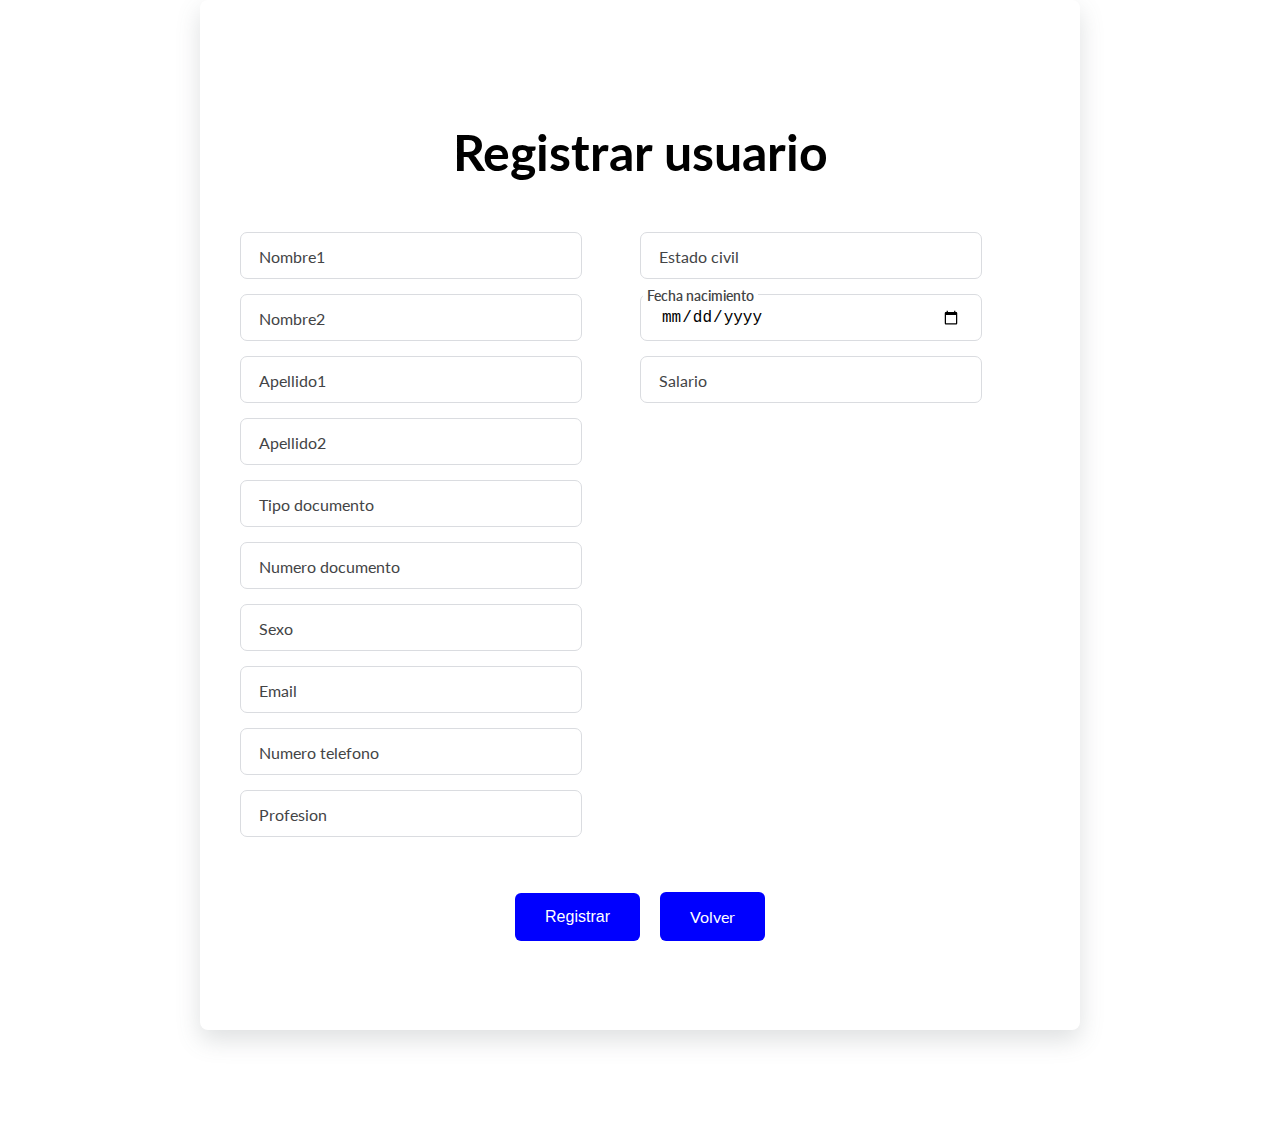
<file: frontSeguros-master/view/html/registrar.html>
<!DOCTYPE html>
<html lang="es">

<head>
  <meta charset="UTF-8">
  <meta name="viewport" content="width=device-width, initial-scale=1.0">
  <meta http-equiv="X-UA-Compatible" content="ie=edge">
  <title>Registrar usuario</title>
  <link rel="stylesheet" href="../../css/estilo.css">
  <script src="../../config/config.js"></script>
  <script src="../../locator/personalocator.js"></script>
  <script src="../../dto/personaDto.js"></script>
  <script src="../../view/html/registrar.js"></script>
</head>

<body>

  <div class="signupFrm">
    <input type="hidden" value="0" id="idPersona">
    <form action="" class="form" method="post">
      <h1 class="title">Registrar usuario</h1>
      <div class="contenedor_form">

        <div class="inputContainer">
          <input type="text" class="input" placeholder="a", id="nombre1">
          <label for="" class="label">Nombre1</label>
        </div>

        <div class="inputContainer">
          <input type="text" class="input" placeholder="a", id="nombre2">
          <label for="" class="label">Nombre2</label>
        </div>

        <div class="inputContainer">
          <input type="text" class="input" placeholder="a", id="apellido1">
          <label for="" class="label">Apellido1</label>
        </div>

        <div class="inputContainer">
          <input type="text" class="input" placeholder="a", id="apellido2">
          <label for="" class="label">Apellido2</label>
        </div>
        <div class="inputContainer">
          <input type="text" class="input" placeholder="a", id="tipoDocumento">
          <label for="" class="label">Tipo documento</label>
        </div>
        <div class="inputContainer">
          <input type="text" class="input" placeholder="a", id="numDocumento">
          <label for="" class="label">Numero documento</label>
        </div>
        <div class="inputContainer">
          <input type="text" class="input" placeholder="a", id="sexo">
          <label for="" class="label">Sexo</label>
        </div>
        <div class="inputContainer">
          <input type="text" class="input" placeholder="a", id="email">
          <label for="" class="label">Email</label>
        </div>
        <div class="inputContainer">
          <input type="text" class="input" placeholder="a", id="numTelefono">
          <label for="" class="label">Numero telefono</label>
        </div>
        <div class="inputContainer">
          <input type="text" class="input" placeholder="a", id="estadoCivil">
          <label for="" class="label">Profesion</label>
        </div>
        <div class="inputContainer">
          <input type="text" class="input" placeholder="a", id="profesion">
          <label for="" class="label">Estado civil</label>
        </div>
        <div class="inputContainer">
          <input type="date" class="input" placeholder="a", id="fechaNacimiento">
          <label for="" class="label">Fecha nacimiento</label>
        </div>
        <div class="inputContainer">
          <input type="text" class="input" placeholder="a", id="salario">
          <label for="" class="label">Salario</label>
        </div>
      </div>

      <div class="containerButton">
        <input type="button" class="submitBtn" value="Registrar" onclick="guardar()">
        <a class="back" href="index.html">Volver</a>
      </div>
    </form>
  </div>
</body>

</html>
</file>
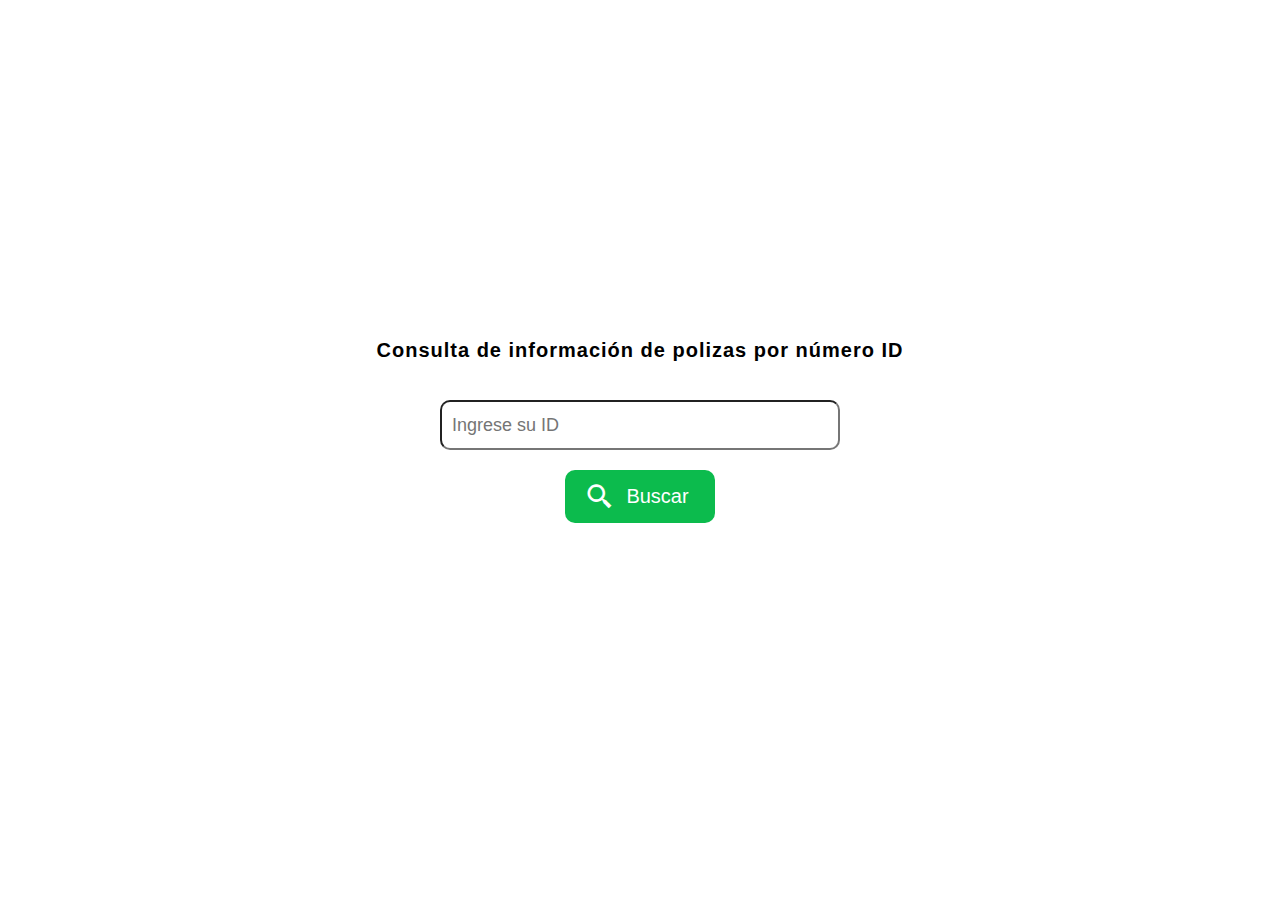
<file: seguros/Seguros/html/consulta.html>
<!DOCTYPE html>
<html lang="en">
<head>
    <meta charset="UTF-8">
    <meta http-equiv="X-UA-Compatible" content="IE=edge">
    <meta name="viewport" content="width=device-width, initial-scale=1.0">
    <title>Consultas</title>
    <link href='https://unpkg.com/boxicons@2.1.4/css/boxicons.min.css' rel='stylesheet'>
    <link rel="stylesheet" href="../css/consultas.css">
</head>
<body>
    <p>Consulta de información de polizas por número ID</p>
    <form action="">
        <input type="text" placeholder="Ingrese su ID" name="search">
        <button type="submit"> <i class='bx bx-search-alt-2'></i> Buscar</button>
    </form>

</body>
</html>
</file>
<file: frontSeguros-master/css/estilo.css>
@import url('https://fonts.googleapis.com/css2?family=Lato&display=swap');

/* Get rid of all default margins/paddings. Set typeface */
body {
    box-sizing: content-box;
    margin: 0;
    padding: 0;
    background-color: white;
    font-family: "lato", sans-serif;
}

/* Puts the form in the center both horizontally and vertically. Sets its height to 100% of the viewport's height */

.signupFrm {
    display: flex;
    justify-content: center;
    align-items: center;
}

.form {
    background-color: white;
    width: 800px;
    height: 110vh;
    margin-bottom: 100px;
    border-radius: 8px;
    padding: 20px 40px;
    display: flex;
    justify-content: center;
    align-items: center;
    flex-direction: column;
    box-shadow: 0 10px 25px rgba(92, 99, 105, .2);
}

.contenedor_form {
    width: 100%;
    height: 70vh;
    display: flex;
    flex-direction: column;
    flex-wrap: wrap;
}

.title {
    font-size: 50px;
    margin-bottom: 50px;
}

.inputContainer {
    position: relative;
    height: 45px;
    width: 300px;
    margin-bottom: 17px;
}

/* Style the inputs */

.input {
    position: absolute;
    top: 0px;
    left: 0px;
    height: 100%;
    width: 100%;
    border: 1px solid #DADCE0;
    border-radius: 7px;
    font-size: 16px;
    padding: 0 20px;
    outline: none;
    background: none;
    z-index: 1;
}

/* Hide the placeholder texts (a) */

::placeholder {
    color: transparent;
}

.label {
    position: absolute;
    top: 15px;
    left: 15px;
    padding: 0 4px;
    background-color: white;
    color: #434446;
    font-size: 16px;
    transition: 0.5s;
    z-index: 0;
}

.containerButton {
    display: flex;
    justify-content: center;
    align-items: center;
    margin-top: 30px;
}

.back {
    padding: 15px 30px;
    border-radius: 6px;
    text-decoration: none;
    color: white;
    cursor: pointer;
    font-size: 16px;
    margin-left: 20px;
    background-color: blue;
    transition: all 0.5s;
}

.back:hover {
    background-color: #1d51ed;
    transform: translateY(-2px);
}

.submitBtn {
    display: block;
    padding: 15px 30px;
    border: none;
    background-color: blue;
    color: white;
    border-radius: 6px;
    cursor: pointer;
    font-size: 16px;
    transition: all 0.5s;
}

.submitBtn:hover {
    background-color: #1d51ed;
    transform: translateY(-2px);
}

.input:focus+.label {
    top: -7px;
    left: 3px;
    z-index: 10;
    font-size: 14px;
    font-weight: 600;
    color: blue;
}

.input:focus {
    border: 2px solid blue;
}

.input:not(:placeholder-shown)+.label {
    top: -7px;
    left: 3px;
    z-index: 10;
    font-size: 14px;
    font-weight: 600;
}


/* Listado */

.containerTitulo {
    width: 100%;
    display: flex;
    justify-content: space-around;
}

.back_2 {
    height: 20px;
    margin-top: 30px;
    padding: 15px 30px;
    border-radius: 6px;
    text-decoration: none;
    color: white;
    cursor: pointer;
    font-size: 16px;
    margin-left: 20px;
    background-color: blue;
    transition: all 0.5s;
}

.back:hover {
    background-color: #1d51ed;
    transform: translateY(-2px);
}

.containerList {
    display: flex;
    justify-content: center;
    align-items: center;
    flex-direction: column;
}

.title2 {
    font-size: 40px;
    text-align: center;
}

.table {
    width: 90%;
    display: flex;
    justify-content: center;
    align-items: center;

}

table.table_css {
    border-spacing: 0;
}

table thead {
    background-color: #1d51ed;

}

table thead tr th {
    padding: 10px 15px;
    color: #fff;
    font-size: 18px;
    font-weight: 500;
}

table tbody tr td {
    padding: 10px 15px;
    font-size: 18px;
    font-weight: 500;
    text-align: center;
}

.icon {
    padding: 7px;
    border-radius: 50%;
    color: white;
    cursor: pointer;
    transition: all 0.5s;
}

.icon:hover {
    transform: translateY(-3px);
}

.icon_color {
    background-color: red;
}

.icon_color2 {
    background-color: #23A9F2;
}
</file>
<file: seguros/Seguros/css/consultas.css>
* {
    padding: 0;
    margin: 0;
    box-sizing: border-box;
    font-family: sans-serif;
}
body{
    display: flex;
    justify-content: center;
    align-items: center;
    min-height: 100vh;
    flex-direction: column;
}

body p{
    font-size: 20px;
    font-weight: 600;
    letter-spacing: 1px;
}

body form{
    height: 200px;
    display: flex;
    justify-content: center;
    align-items: center;
    flex-direction: column;
    gap: 20px;
}

body form input{
    width: 400px;
    height: 50px;
    padding: 10px;
    border-radius: 10px;
    font-size: 18px;
}

body form button{
    position: relative;
    width: 150px;
    padding: 15px;
    padding-left: 50px;
    font-size: 20px;
    border: none;
    background-color:  #0CBB4D;
    color: white;
    border-radius: 10px;
}
body form button i{
    font-size: 30px;
    position: absolute;
    top: 12px;
    left: 20px;
}
</file>
